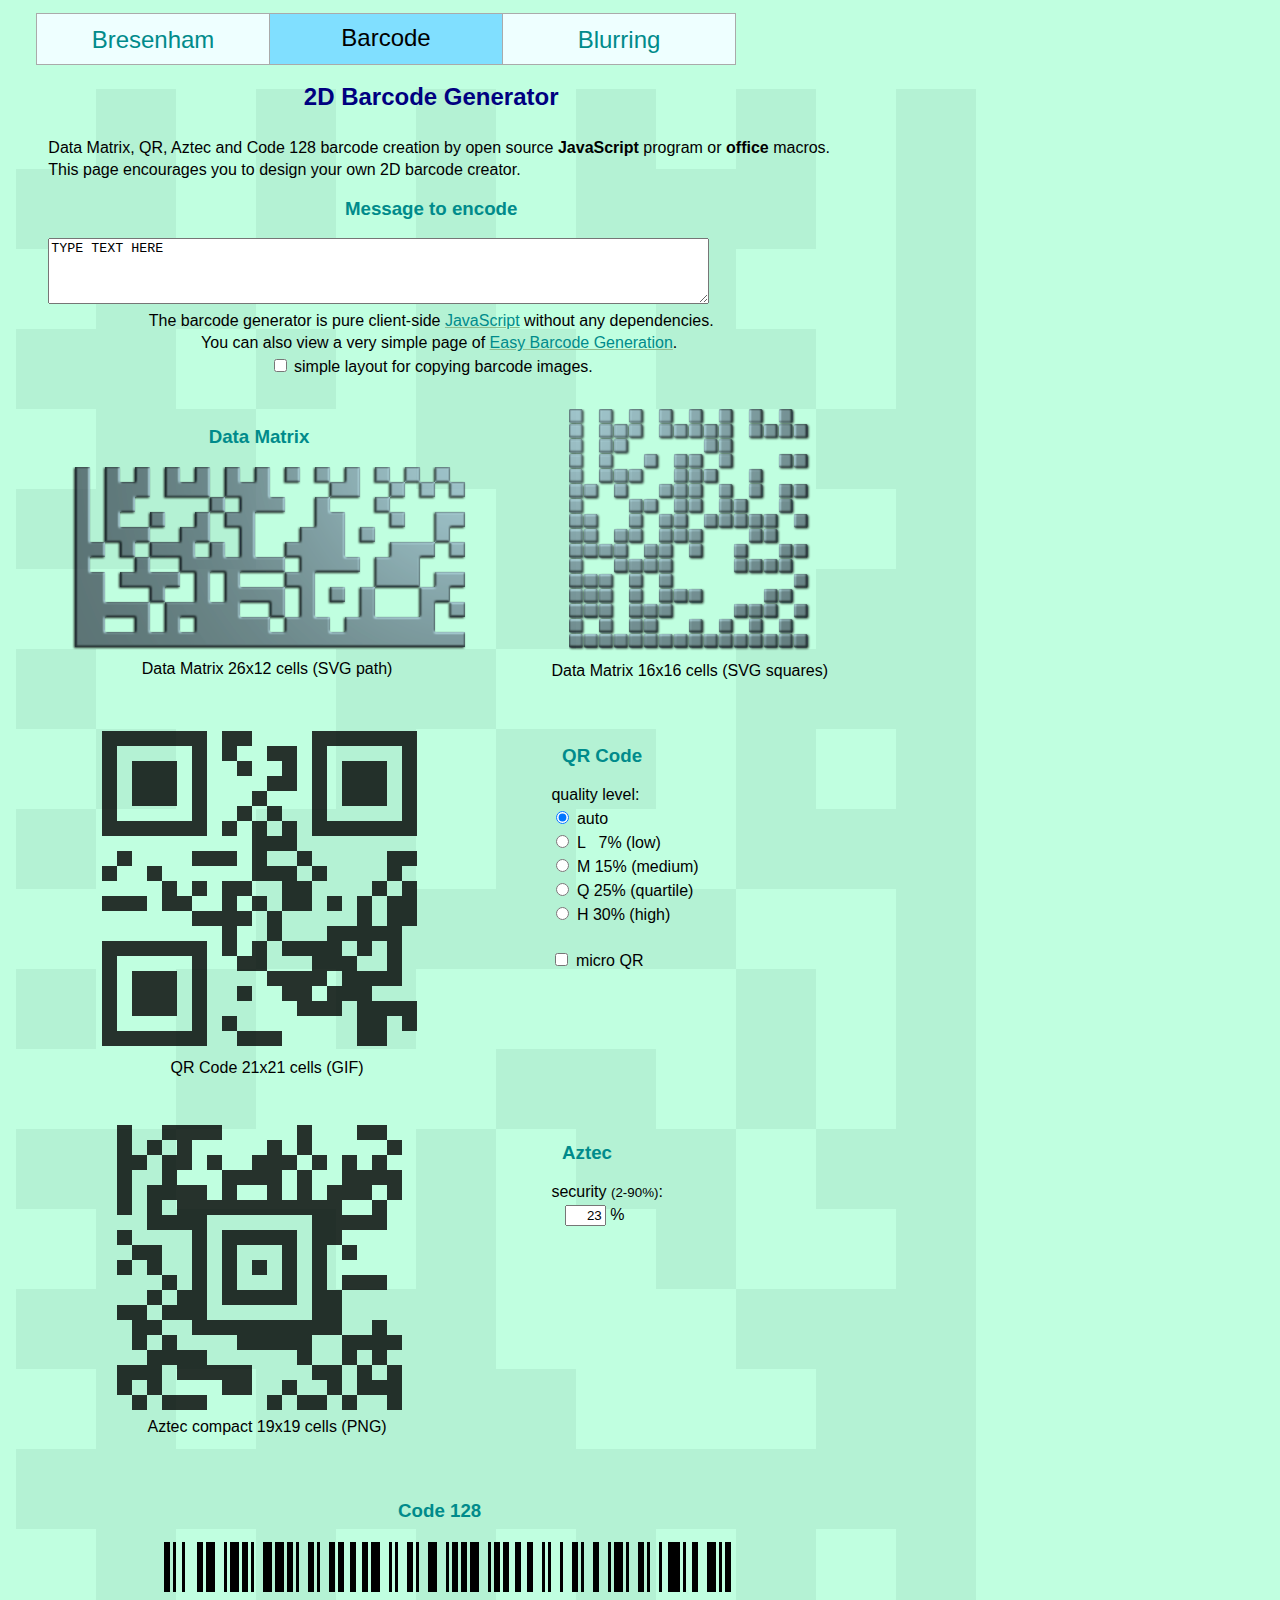
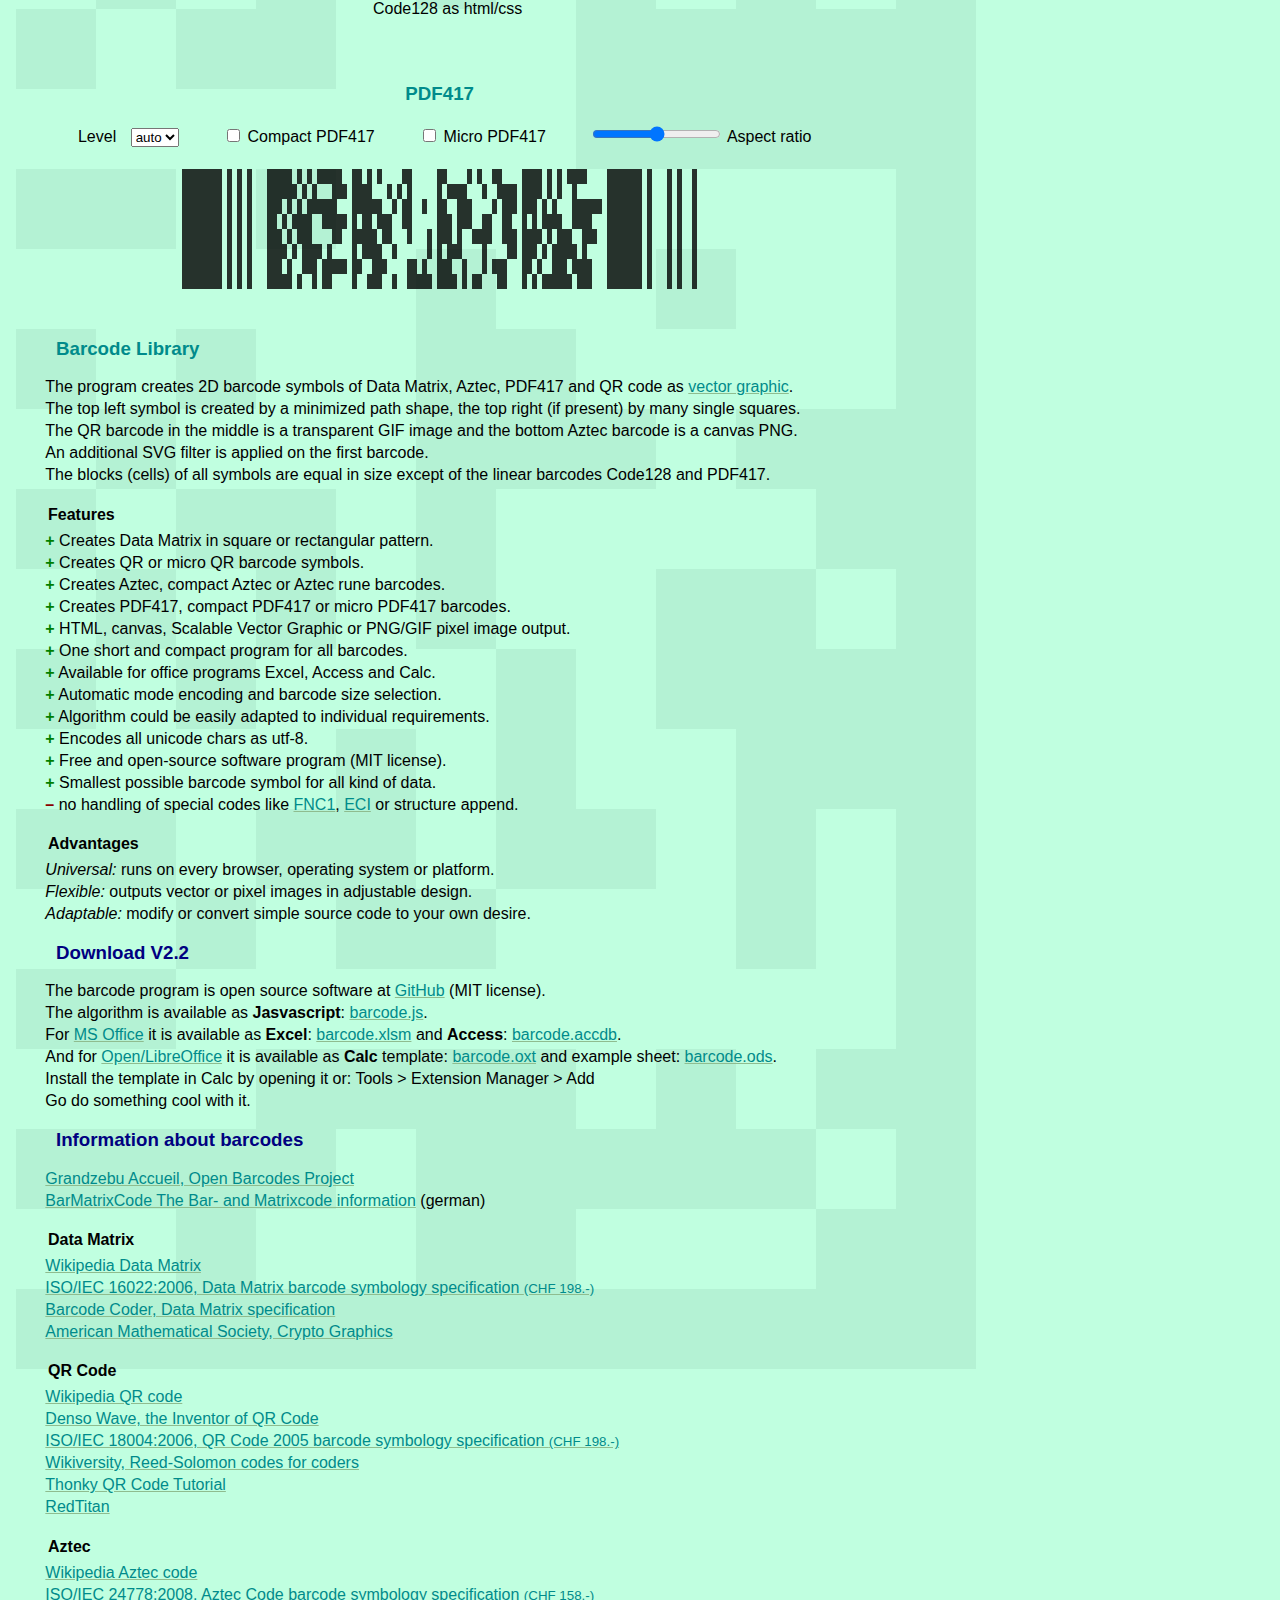
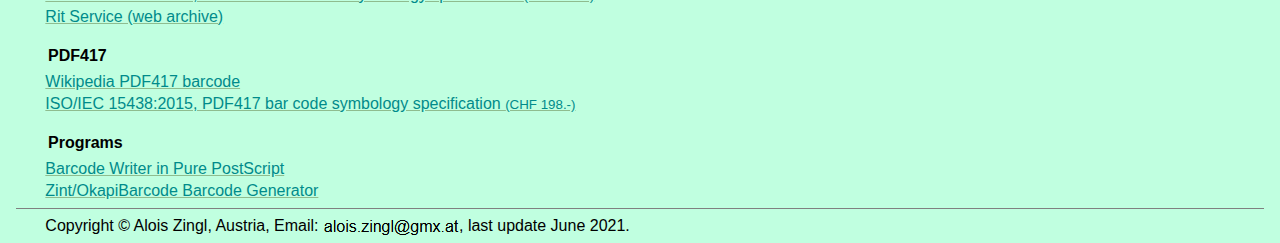
<file: index.html>
<!DOCTYPE HTML>
<html>
<head>
  <meta http-equiv="X-UA-Compatible" content="IE=edge" />
  <meta charset="utf-8" />
  <meta name="description" content="Official documentation for JSDoc 3.">
  <meta name="keywords" content= "bar code, barcode, 2D, symbol, data matrix, QR, micro QR, Aztec, Code 128, PDF417, program, open source, public domain, free software, SVG, GIF, javascript" />

  <script type="text/javascript" src="barcode.js"></script>
  <script type="text/javascript" src="kanji.js"></script> <!-- unicode conversion string, omit if kanji encoding in QRCode isn't needed -->
  <link rel="Stylesheet" type="text/css" href="barcode.css" />
  <link rel="SHORTCUT ICON" href="favicon.ico" />
  <style>
  
	[tabs] {
		display: flex;
		position: fixed;
		z-index:2;
		padding: 0px;
		font-size: 1em;
		padding: 5px 20px;
		width: 700px;
		border-right:0px;
	}
	[tabs] > * {
		flex:1;
		font-size: 1.5em;
		padding: 10px 20px;
		cursor: pointer;
		border: 1px solid #aaa;
		text-align: center;
		margin-top: -1px;
		border-right: 1px solid #aaa;
		background: #eff;
	}
	[tabs] > :hover {
		color: #036;
		background: #ccc;
	}
	[tabs] .active {
		background: #80DFFF;
		cursor: auto;
		border-right:0px;
		border-left:0px;
	}
	[tabs] a {
		text-decoration: none;
	}
  </style>
  <script type="text/javascript">
	//<![CDATA[
	  window.onload = function() {    
		draw();
		ticktack(0);
		with (document.getElementById("[at]").firstChild.parentNode) {
			setAttribute("href", getAttribute("href").replace("qay", "@")); 
		}
	  }
		function Psns(ml) { return 'to:'+ ml + 'qay'; }
	  var s = 1; // scale
	  function ticktack(i) { // date/time as animated barcode background image
		var s = Math.min(800,document.body.clientWidth)/10, bg = i?back2:back1;
		bg.setAttribute('width', s*12);
		bg.setAttribute('height', s*38);
		bg = bg.firstElementChild;
		bg.firstElementChild.setAttribute("d",toPath(datamatrix(Date().substr(0,24), true)));
		bg.setAttribute('transform','scale('+s+') translate(0,37) rotate(-90)');
		back1.parentNode.style.transitionTimingFunction = "cubic-bezier(0.5,"+(1-i)+",1,1)";
		back2.parentNode.style.transitionTimingFunction = "cubic-bezier(0.5,"+i+",1,1)";
		back1.parentNode.style.opacity = 1-i;
		back2.parentNode.style.opacity = i;
		setTimeout(ticktack,1000,1-i);
	  }
	  function getText() { // encode chars >127 for reader conformity
			return unescape(encodeURIComponent(form.text.value)); // unicode to UTF-8
	  }
	  function draw() { // create rectangle Data Matrix as SVG path and squared as SVG squares
		var text = getText();
		var dm = datamatrix(text, true); // // call bar code function, return as matrix, try rectangular symbol
		if (svg2.childElementCount > 0) svg2.removeChild(svg2.lastElementChild); // delete old drawing
		if (dm.length == 0) { s = 2; tdm.innerHTML="Message too long for Data Matrix."; }
		else {
			tdm.innerHTML = 'Data Matrix '+dm[1].length+'x'+dm.length+' cells '+(form.bg.checked ? '(GIF)' : '(SVG path)');
			s = Math.floor((400+dm[1].length)/(dm[1].length+(form.bg.checked ? 5 : 1))); // scale
			svg.parentNode.setAttribute('height', s*dm.length+5);
			svg.parentNode.setAttribute('width', form.bg.checked ? 0 : s*dm[1].length+5);
			svg.parentNode.setAttribute('title', "Content: "+text);
			dmg1.src = toGif(dm,s,3,2);
			dmg1.style.width = form.bg.checked ? 'auto' : 0;
			dmg1.style.visibility = form.bg.checked ? 'visible' : 'hidden';
			dmg1.title = "Content: "+text;
			var g = toPath(form.bg.checked ? [[0]] : dm); // convert image to SVG path
			svg.firstElementChild.setAttribute('transform', 'scale(' + s + ')');
			svg.firstElementChild.setAttribute("d",g);
			if (dm[1].length > 4+dm.length) { // different width/height: draw both square and rectangular 
				g = document.createElementNS('http://www.w3.org/2000/svg','g');
				dm = datamatrix(text); // (optional) false = square symbol
				for (var y = 0; y < dm.length; y++)
					for (var x = 0; x < dm[y].length; x++)
						if (dm[y][x]) { // setCell as SVG rectangle
							var r = document.createElementNS('http://www.w3.org/2000/svg','rect');
							r.x.baseVal.value = x; r.y.baseVal.value = y;
							r.rx.baseVal.value = r.ry.baseVal.value = 0.1;
							r.width.baseVal.value = r.height.baseVal.value = 0.9;
							g.appendChild(r);
						}
				dmg2.src = toGif(datamatrix(text),s,3,2);
				dmg2.style.width = form.bg.checked ? 'auto' : 0;
				dmg2.title = "Content: "+text;
				g.setAttribute('transform', 'scale(' + s + ')'); // same cell size as rect
				svg2.parentNode.setAttribute('width', form.bg.checked ? 0 : dm[1].length*s+5);
				svg2.parentNode.setAttribute('visibility', !form.bg.checked ? 'visible' : 'hidden');
				svg2.parentNode.setAttribute('height', dm.length*s+5);
				svg2.parentNode.setAttribute('title', "Content: "+text);
				tdm2.innerHTML = 'Data Matrix '+dm[1].length+'x'+dm.length+' cells '+(form.bg.checked ? '(GIF)' : '(SVG squares)');
				svg2.appendChild(g);
			} else {
				tdm2.innerHTML = "";
				dmg2.style.width = 0;
			}
		}
		draw_qr();
		draw_aztec();
		draw_pdf();
		t128.innerHTML = toHtml([code128(text.substr(0,30))],[s/4|0,50]); // draw Code 128
	  }
	  function draw_pdf() {
		var text = getText(), t = 'f';
		var level = parseInt(document.pdf.level.value);
		var ratio = parseInt(document.pdf.ratio.value);
		if (document.pdf.micro.checked) t = "m";
		else if (document.pdf.compact.checked) t = "c";
		var pdf = pdf417(text,level,(ratio/32|0)+1,0,t); // call bar code function, return as matrix
		if (pdf.length > 0) 
			PDF417.src = toGif(pdf,[s/3|0,s],form.bg.checked ? 3 : 0,form.bg.checked ? 2 : 0); // draw PDF417
	  }
	  function draw_qr() { // create QR barcode as GIF image
		for (var i = 0; i < 4; i++) if (qr.qual[i].checked) break; // get quality level
		var r = quickresponse(form.text.value,document.qr.qual[i].value,qr.micro.checked?-3:1);
		if (r.length == 0) { alert("Message too long for QR!"); return; }
		tqr.innerHTML = (r.length < 20 ? 'Micro QR Code ' : 'QR Code ')+r.length+'x'+r.length+' cells (GIF)';
		gif.src = toGif(r,s,form.bg.checked ? 3 : 0,form.bg.checked ? 2 : 0); // BG transparent/white
		gif.title = "Content: "+getText();
	  }
	  function draw_aztec() { // create Aztec barcode as canvas
		var cvs = document.createElement('canvas'), ctx = cvs.getContext('2d');
		cvs.width = cvs.height = 900; ctx.fillStyle = 'white';
		if (form.bg.checked) ctx.fillRect(0,0,700,700); // white BG
		var b = form.bg.checked ? 20 : 0; // padding
		var dm = aztec(getText(),isNaN(fazt.sec.value)?23:fazt.sec.value); // setCell of array
		var i = dm.length;
		for (var y = 0; y < i; y++)
			for (var x = 0; x < dm[y].length; x++)
				if (dm[y][x]) ctx.rect(x*s+b,y*s+b,s,s); // setCell as SVG rectangle
		if (dm.length == 0) { alert("Message too long for Aztec!"); return; }
		tazt.innerHTML = 'Aztec '+(i < 12 ? 'rune ' : i < 28 ? 'compact ' : '')+i+'x'+i+' cells (PNG)';
		ctx.fillStyle = "#000"; ctx.fill(); 
		var tcvs = document.createElement('canvas'); // copy canvas
		tcvs.width = tcvs.height = i*s+2*b; // to crop image
		tcvs.getContext('2d').drawImage(cvs,0,0); 
		png.src = tcvs.toDataURL(); // set barcode image
		png.title = "Content: "+getText();
	  }
  //]]>
  </script>
  <title>Barcode</title>
</head>

<body>
		<div tabs class="bc"><a href="bresenham.html"><div>Bresenham</div></a>
		<div  class="active">Barcode</div><a href="blurring.html"><div >Blurring</div></a></div>
  <div style="position:absolute;z-index:-1;opacity:0;transition: opacity 0.5s ease-in-out;">
	<svg id=back1>
	  <g style="fill:#b4f2d4;"><path fill-rule="evenodd" /></g>
	  <desc>date/time animated barcode background</desc>
	</svg>
  </div>
  <div style="position:absolute;z-index:-1;opacity:0;transition: opacity 0.5s ease-in-out;">
	<svg id=back2>
	  <g style="fill:#b4f2d4;"><path fill-rule="evenodd" /></g>
	  <desc>date/time animated barcode background</desc>
	</svg>
  </div>
  <table>
	<tr>
	  <td>
		<h2 style="margin-top:3em">2D Barcode Generator</h2>
	  </td>
	</tr>
	<tr>
	  <td>
		<p>Data Matrix, QR, Aztec and Code 128 barcode creation by open source <b>JavaScript</b> program or <b>office</b> macros.</p>
		<p>This page encourages you to design your own 2D barcode creator.</p>
		<h3>Message to encode</h3>
		<form name="form">
		  <p><textarea name="text" cols="80" rows="4" title="type barcode text here" onkeyup="draw()">TYPE TEXT HERE</textarea></p>
		  <p><div id="remark" style="text-align: center">
			The barcode generator is pure client-side <a href="barcode.js" title="source code">JavaScript</a> without any dependencies.
		  </div></p>
		  <p style="text-align: center;">You can also view a very simple page of <a href="easybar.html">Easy Barcode Generation</a>.</p>
		  <p><div id="remark" style="text-align: center">
			 <label><input type="checkbox" name="bg" title="toggle view" onclick="draw()" /> simple layout for copying barcode images.</label>
		  </div></p>
		</form>
	  </td>
	</tr>
  </table>
  <table cellpadding="20">
	<tr>
	  <td>
		<h3>Data Matrix</h3>
		<p style="text-align: center;"><img id="dmg1" class="bar" />
		<svg xmlns="http://www.w3.org/2000/svg" xmlns:xlink="http://www.w3.org/1999/xlink">
		<desc>Data Matrix barcode</desc>
		 <g id=svg filter="url(#filter)" class=bar transform="translate(3,0)"><path fill-rule="evenodd" /></g>
		 <defs><filter id=filter ><feGaussianBlur in="SourceAlpha" stdDeviation=1 result="blur"/>
		  <feOffset in="blur" dx=-1 dy=1 result="offset"/>
		  <feSpecularLighting in="blur" surfaceScale=1 specularConstant=.8 specularExponent=10 lighting-color=#acd result="spec">
			<fePointLight x=400 y=-20 z=200 /></feSpecularLighting>
		  <feComposite in="spec" in2="SourceAlpha" operator="in" result="comp"/>
		  <feComposite in="SourceGraphic" in2="comp" operator="arithmetic" k2=1 k3=1 result="lit"/>
		  <feMerge><feMergeNode in="offset"/><feMergeNode in="lit"/></feMerge>
		</filter></defs></svg></p>
		<p id="tdm" style="text-align: center;">Data Matrix</p><noscript><b>! please enable javascript !</b></noscript>
	  </td>
	  <td style="text-align:center;vertical-align:bottom">
		<p style="text-align: center;"><img id="dmg2" class="bar" />
		<svg title="SVG rect" xmlns="http://www.w3.org/2000/svg" xmlns:xlink="http://www.w3.org/1999/xlink">
		  <desc>Data Matrix bar code</desc>
		  <g id=svg2 filter="url(#filter2)" class=bar><path></path></g>
		 <defs><filter id=filter2 ><feGaussianBlur in="SourceAlpha" stdDeviation=1 result="blur"/>
		  <feOffset in="blur" dx=1 dy=1 result="offset"/>
		  <feSpecularLighting in="blur" surfaceScale=1 specularConstant=.8 specularExponent=10 lighting-color=#acd result="spec">
			<fePointLight x=-10 y=-20 z=200 /></feSpecularLighting>
		  <feComposite in="spec" in2="SourceAlpha" operator="in" result="comp"/>
		  <feComposite in="SourceGraphic" in2="comp" operator="arithmetic" k2=1 k3=1 result="lit"/>
		  <feMerge><feMergeNode in="offset"/><feMergeNode in="lit"/></feMerge>
		</filter></defs></svg></p>
		<p id="tdm2" style="text-align: center;">Data Matrix</p>
	  </td>
	</tr>
	<tr>
	  <td align=center>
		<img id="gif" class="bar" alt="QR barcode" style="padding:5px" />
		<p id="tqr" style="text-align: center;">QR barcode</p>
	  </td>
	  <td valign="top">
		<h3 style="text-align:left;text-indent:40px;">QR Code</h3>
		<form name="qr">
		  <p>quality level:</p>
		  <p><label><input type="radio" name="qual" value="A" title="auto" checked="checked" onclick="draw_qr()" /> auto</label></p>
		  <p><label><input type="radio" name="qual" value="L" title="low" onclick="draw_qr()" /> L &nbsp; 7% (low)</label></p>
		  <p><label><input type="radio" name="qual" value="M" title="medium" onclick="draw_qr()" /> M 15% (medium)</label></p>
		  <p><label><input type="radio" name="qual" value="Q" title="quartile" onclick="draw_qr()" /> Q 25% (quartile)</label></p>
		  <p><label><input type="radio" name="qual" value="H" title="high" onclick="draw_qr()" /> H 30% (high)</label></p>
		  <p><br /></p>
		  <p><label><input type="checkbox" name="micro" title="micro QR" onclick="draw_qr()"  /> micro QR</label></p>
		</form>
	  </td>
	</tr>
	<tr>
	  <td align=center>
		<div style="overflow:hidden;"><img id="png" class="bar" alt="Aztec barcode" /></div>
		<p id="tazt" style="text-align: center;">Atzec</p>
	  </td>
	  <td style="vertical-align:top">
		<h3 style="text-align:left;text-indent:40px;">Aztec</h3>
		<form id="fazt">
		  <p>security <small>(2-90%)</small>:</p>
		  <p>&nbsp;&nbsp;&nbsp;<input name="sec" type="text" title="percentage of checkwords" size="2" maxlength="2" value="23"
		  onkeyup="draw_aztec()" /> %</p>
		</form>
	  </td>
	</tr>
	<tr>
	  <td colspan=2>
		<h3>Code 128</h3>
		<p id='t128' style="text-align: center;"></p>
		<p id="p128" style="text-align: center;">Code128 as html/css</p>
	  </td>
	</tr>
	<tr>
	  <td colspan=2>
		<h3>PDF417</h3>
		<form onchange="draw_pdf()" name="pdf" style="text-align: center; text-indent: 0;">
		  <label style=" padding: 10px; ">Level</label>
		  <select id="level" name="level" >
			<option value="auto">auto</option><option value="0">0</option><option value="1">1</option>
			<option value="2">2</option><option value="3">3</option><option value="4">4</option>
			<option value="5">5</option><option value="6">6</option><option value="7">7</option>
		  </select>
		  <label style=" padding: 20px; "></label>
		  <label><input type="checkbox" name="compact" id="compact" value="c" title="compact" onclick="document.pdf.micro.checked=false;draw()" /> Compact PDF417</label>
		  <label style=" padding: 40px; "><input type="checkbox" name="micro" id="micro" value="m" title="micro" onclick="document.pdf.compact.checked=false;draw()" /> Micro PDF417</label>
		  <input type="range" id="ratio" value="50"> Aspect ratio  
		</form><br>
		<p style="text-align: center; text-indent: 0; "><img id='PDF417' class="bar" alt="PDF417 barcode"  /></p>
	  </td>
	</tr>
  </table>

  <h3 style="text-align:left;text-indent:40px;">Barcode Library</h3>
  <p>The program creates 2D barcode symbols of Data Matrix, Aztec, PDF417 and QR code as 
	<a href= "https://en.wikipedia.org/wiki/Scalable_Vector_Graphics">vector graphic</a>.</p>
  <p>The top left symbol is created by a minimized path shape, the top right (if present) by many single squares.</p>
  <p>The QR barcode in the middle is a transparent GIF image and the bottom Aztec barcode is a canvas PNG.</p>
  <p>An additional SVG filter is applied on the first barcode.</p>
  <p>The blocks (cells) of all symbols are equal in size except of the linear barcodes Code128 and PDF417.</p>

  <h4>Features</h4>
  <p><b style="color:green">+</b> Creates Data Matrix in square or rectangular pattern.</p>
  <p><b style="color:green">+</b> Creates QR or micro QR barcode symbols.</p>
  <p><b style="color:green">+</b> Creates Aztec, compact Aztec or Aztec rune barcodes.</p>
  <p><b style="color:green">+</b> Creates PDF417, compact PDF417 or micro PDF417 barcodes.</p>
  <p><b style="color:green">+</b> HTML, canvas, Scalable Vector Graphic or PNG/GIF pixel image output.</p>
  <p><b style="color:green">+</b> One short and compact program for all barcodes.</p>
  <p><b style="color:green">+</b> Available for office programs Excel, Access and Calc.</p>
  <p><b style="color:green">+</b> Automatic mode encoding and barcode size selection.</p>
  <p><b style="color:green">+</b> Algorithm could be easily adapted to individual requirements.</p>
  <p><b style="color:green">+</b> Encodes all unicode chars as utf-8.</p>
  <p><b style="color:green">+</b> Free and open-source software program (MIT license).</p>
  <p><b style="color:green">+</b> Smallest possible barcode symbol for all kind of data.</p>
  <p><b style="color:darkred">&#8211;</b> no handling of special codes like 
	<a href= "https://en.wikipedia.org/wiki/GS1-128">FNC1</a>, <a href= "https://en.wikipedia.org/wiki/Extended_Channel_Interpretation">ECI</a> or structure append.</p>

  <h4>Advantages</h4>
  <p><i>Universal:</i> runs on every browser, operating system or platform.</p>
  <p><i>Flexible:</i> outputs vector or pixel images in adjustable design.</p>
  <p><i>Adaptable:</i> modify or convert simple source code to your own desire.</p>

  <h3 style="text-align:left;text-indent:40px;color:navy">Download V2.2</h3>
  <p>The barcode program is open source software at <a href="https://github.com/zingl/2D-Barcode/">GitHub</a> (MIT license).</p>
  <p>The algorithm is available as <b>Jasvascript</b>: <a href="barcode.js">barcode.js</a>.</p>
  <p>For <a href="https://office.microsoft.com/">MS Office</a> it is available as <b>Excel</b>: 
	<a href="https://github.com/zingl/2D-Barcode/raw/master/barcode.xlsm">barcode.xlsm</a> and <b>Access</b>: 
	<a href="https://github.com/zingl/2D-Barcode/raw/master/barcode.accdb">barcode.accdb</a>.</p>
  <p>And for <a href="https://www.libreoffice.org/">Open/LibreOffice</a> it is available as <b>Calc</b>
	template: <a href="https://github.com/zingl/2D-Barcode/raw/master/barcode.oxt">barcode.oxt</a> 
	and example sheet: <a href="https://github.com/zingl/2D-Barcode/raw/master/barcode.ods">barcode.ods</a>.</p>
  <p>Install the template in Calc by opening it or: Tools > Extension Manager > Add </p>
  <p>Go do something cool with it.</p>

  <h3 style="text-align:left;text-indent:40px;color:navy;">Information about barcodes</h3>
  <p><a href="https://grandzebu.net/informatique/codbar-en/codbar.htm">Grandzebu Accueil, Open Barcodes Project</a></p>
  <p><a href="https://barmatrixcode.de/">BarMatrixCode The Bar- and Matrixcode information</a> (german)</p>

   <h4>Data Matrix</h4>
  <p><a href="https://en.wikipedia.org/wiki/Data_Matrix">Wikipedia Data Matrix</a></p>
  <p><a href="https://www.iso.org/iso/catalogue_detail.htm?csnumber=44230">ISO/IEC 16022:2006, 
	Data Matrix barcode symbology specification <small>(CHF 198.-)</small></a></p>
  <p><a href="https://barcode-coder.com/en/datamatrix-specification-104.html">Barcode Coder, Data Matrix specification</a></p>
  <p><a href="https://www.ams.org/samplings/feature-column/fcarc-data-matrix">American Mathematical Society, Crypto Graphics</a></p>

  <h4>QR Code</h4>
  <p><a href="https://en.wikipedia.org/wiki/QR_code">Wikipedia QR code</a></p>
  <p><a href="https://www.qrcode.com/en/index.html">Denso Wave, the Inventor of QR Code</a></p>
  <p><a href="https://www.iso.org/iso/catalogue_detail?csnumber=43655">ISO/IEC 18004:2006, 
	QR Code 2005 barcode symbology specification <small>(CHF 198.-)</small></a></p>
  <p><a href="https://en.wikiversity.org/wiki/Reed%E2%80%93Solomon_codes_for_coders">Wikiversity, Reed-Solomon codes for coders</a></p>
  <p><a href="https://www.thonky.com/qr-code-tutorial/">Thonky QR Code Tutorial</a></p>
  <p><a href="https://www.pclviewer.com/QRCODE.html">RedTitan</a></p>

  <h4>Aztec</h4>
  <p><a href="https://en.wikipedia.org/wiki/Aztec_Code">Wikipedia Aztec code</a></p>
  <p><a href="https://www.iso.org/iso/iso_catalogue/catalogue_tc/catalogue_detail.htm?csnumber=41548">ISO/IEC 24778:2008, 
	Aztec Code barcode symbology specification <small>(CHF 158.-)</small></a></p>
  <p><a href="https://web.archive.org/web/20090912225404/http://www.ritservice.ru/products/aps/aztece.asp">Rit Service (web archive)</a></p>

  <h4>PDF417</h4>
  <p><a href="https://en.wikipedia.org/wiki/PDF417">Wikipedia PDF417 barcode</a></p>
  <p><a href="https://www.iso.org/standard/65502.html">ISO/IEC 15438:2015, 
	PDF417 bar code symbology specification <small>(CHF 198.-)</small></a></p>

  <h4>Programs</h4>
  <p><a href="https://bwipp.terryburton.co.uk/">Barcode Writer in Pure PostScript</a></p>
  <p><a href="http://zint.org.uk/">Zint/OkapiBarcode Barcode Generator</a></p>
  <hr noshade="noshade" size="1" />
  <p>Copyright &#169; Alois Zingl, Austria, Email: <script type="text/javascript">
	//<![CDATA[
	var r = "&#46at";
	document.write('<a title="Send mail!" id="[at]" href="m' + 'ail'+ Psns('alois.zingl') + 
		"gmx" + r + '"><img align="absbottom" src="email.gif" border="0"><\/a>');
	//]]>
  </script><noscript><img align="absbottom" src="email.gif" /></noscript>, last update June 2021.</p>
</body>
</html>
</file>
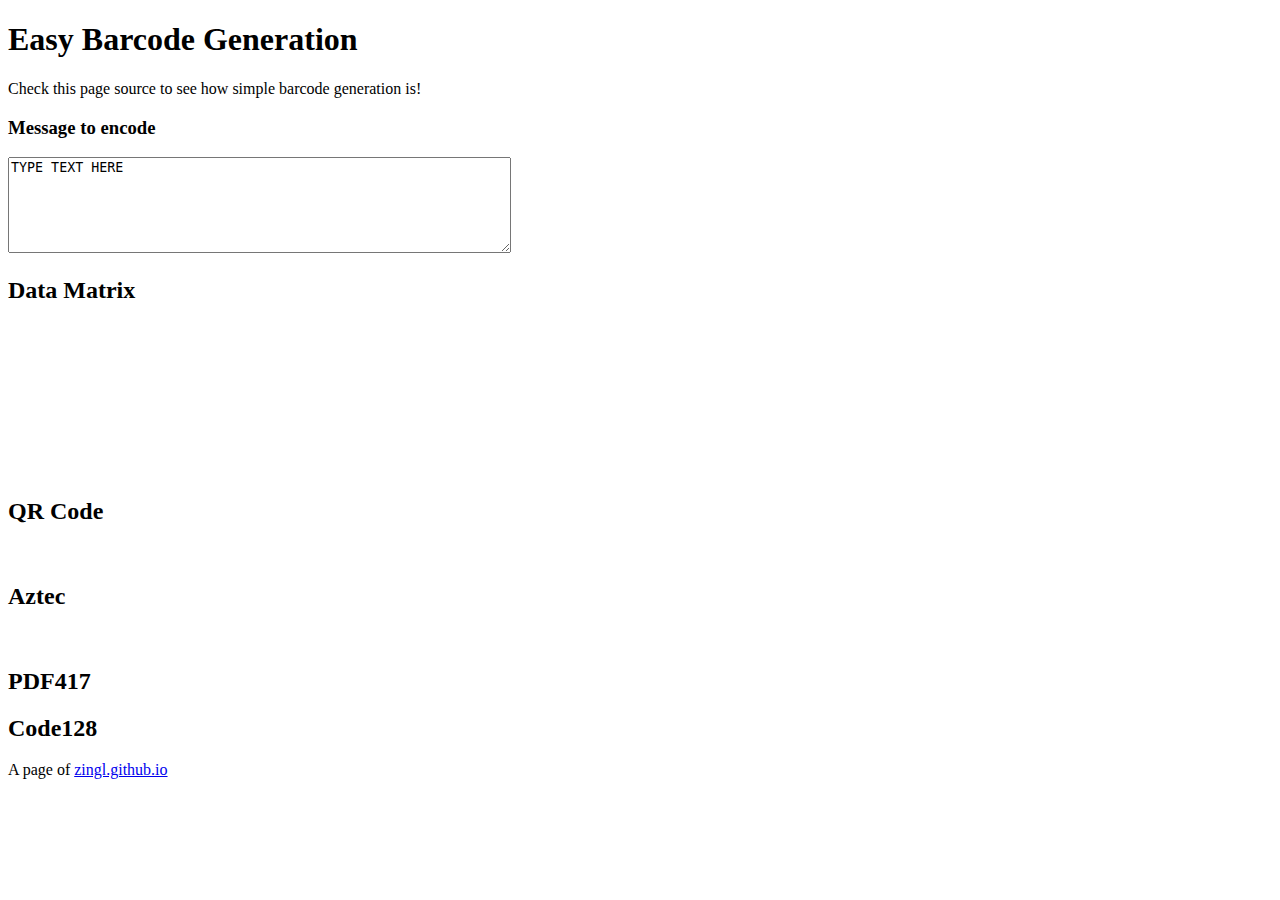
<file: easy.html>
<!DOCTYPE HTML>
<html>
<head>
  <meta http-equiv="X-UA-Compatible" content="IE=edge" />
  <meta charset="utf-8" />
  <title>Barcode</title>
  
  <script type="text/javascript" src="barcode.js"></script>
  <script type="text/javascript">
	window.onload = function() { 
		var text = unescape(encodeURIComponent(form.text.value)); // unicode chars to utf-8
		
		// DataMatrix in SVG
		var path = toPath(toMatrix(datamatrix, text, true)); // get svg path of Data Matrix
		svg.replaceChild(path,svg.firstElementChild); // replace drawing
		svg.parentNode.setAttribute("style","height:"+svg.getBBox().height*6+"px"); // adjust size
		
		// QRCode in GIF
		qr.src = toGif(quickresponse(text),6); // matrix as gif
		
		// Aztec in GIF
		azt.src = toGif(toMatrix(aztec,text),6); // setCell of aztec to matrix as gif

		// PDF417 in HTML/CSS
		pdf.innerHTML = toHtml(pdf417(text),[4,10]); // matrix to HTML/CSS
		
		// Code128 in HTML/CSS
		c128.innerHTML = toHtml([code128(text)],[3,60]); // make 2D matrix of array for toHtml
	}
  </script>  
</head>
<body>
	<h1>Easy Barcode Generation</h1>
	
	<p>Check this page source to see how simple barcode generation is!</p>

	<h3>Message to encode</h3>
	<form name="form">
	  <p><textarea name="text" cols="60" rows="6" title="type barcode text here" onkeyup="window.onload()">TYPE TEXT HERE</textarea></p>
	</form>

	<h2>Data Matrix</h2>
	<svg><g id=svg transform="scale(6)"><path></path></g></svg>
	
	<h2>QR Code</h2>
		<img id="qr" />
	
	<h2>Aztec</h2>
		<img id="azt" />
	
	<h2>PDF417</h2>
		<p id="pdf"></p>

	<h2>Code128</h2>
		<p id="c128"></p>

	<p>A page of <a href="https://zingl.github.io/">zingl.github.io</a></p>
</body>
</html>
</file>
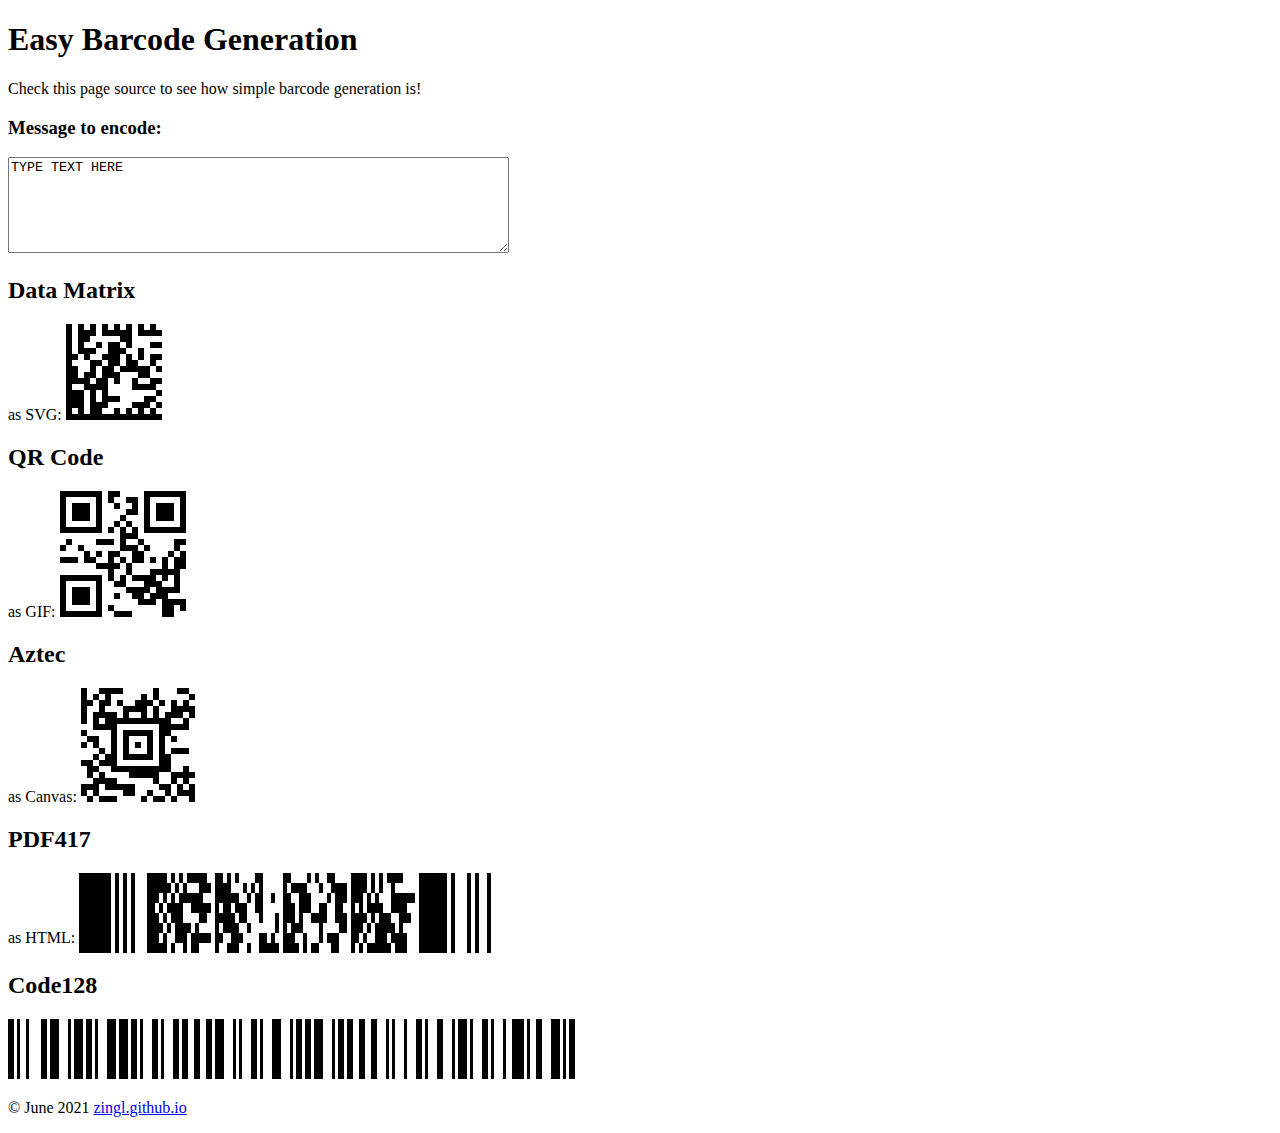
<file: easybar.html>
<!DOCTYPE HTML>
<html>
<head>
  <meta charset="utf-8" />
  <meta name="description" content="Simple barcode generation demo.">
  <title>Barcode</title>
  <script type="text/javascript" src="barcode.js"></script>
  <script type="text/javascript">
	function barcode() { 
		var text = unescape(encodeURIComponent(form.text.value)); // unicode chars to utf-8
		
		// DataMatrix in SVG
		path.setAttribute('d',toPath(datamatrix(text))); // matrix as svg path
		svg.setAttribute('style','height:'+svg.getBBox().height+'px'); // scale height
		
		// QRCode in GIF
		gif.src = toGif(quickresponse(text),6); // matrix as gif
		
		// Aztec in canvas
		var ctx = canvas.getContext('2d'), mat = aztec(text);
		canvas.height = mat.length*6; ctx.scale(6,6); // scale height
		ctx.fill(new Path2D(toPath(mat))); // matrix as canvas

		// PDF417 in HTML/CSS
		pdf.innerHTML = toHtml(pdf417(text),[4,10]); // matrix as HTML/CSS
		
		// Code128 in HTML/CSS
		c128.innerHTML = toHtml([code128(text)],[3,60]); // array to matrix for toHtml
	}
  </script>  
</head>
<body onload="barcode()">
	<h1>Easy Barcode Generation</h1>
	
	<p>Check this page source to see how simple barcode generation is!</p>

	<h3>Message to encode:</h3>
	<form name="form">
	  <p><textarea name="text" cols="60" rows="6" title="type barcode text here" onkeyup="barcode()">TYPE TEXT HERE</textarea></p>
	</form>

	<h2>Data Matrix</h2>
	as SVG: <svg id="svg"><path id="path" transform="scale(6)" /></svg>
	
	<h2>QR Code</h2>
	as GIF: <img id="gif" />
	
	<h2>Aztec</h2>
	as Canvas: <canvas id="canvas"></canvas>
	
	<h2>PDF417</h2>
	as HTML: <span id="pdf"></span>

	<h2>Code128</h2>
	<p id="c128"></p>

	<p>&copy; June 2021 <a href="https://zingl.github.io/">zingl.github.io</a></p>
</body>
</html>
</file>
<file: barcode.css>
body {
  margin-left: 1em;
  margin-right: 1em;
  font-family: sans-serif;
  background-color: #C0FFE0;
}

a { text-decoration-color: DarkSeaGreen;}
a:link { color: darkcyan;  }
a:visited { color: #004080; }
a:active { color: black; }
a:hover { text-decoration:underline; }

img { border:0; }

H1 {
  margin:0pt;
  visibility: hidden;
  text-align: center;
  color: dimgray;
  text-align: center;
  font-family: sans-serif;
  font-size: 1px;
  font-weight: bold;
}

H2 {
  text-align: center;
  color: navy;
  font-size: x-large;
  font-family: sans-serif;
}

H3 {
  text-align: center;
  color: darkcyan;
  font-family: sans-serif;
}

H3.h2 {
  text-align: center;
  color: darkcyan;
  font-size: large;
  font-family: sans-serif;
}

H4 {
  font-family: sans-serif;
  text-indent: 2em;
  margin-bottom: 0.5em;
}

H5 {
  text-align: left;
  color: dimgray;   
  font-weight: normal; 
  font-size: small; 
  font-family: sans-serif;
  text-indent: -2em;
  margin-left: 2em;
}


H6 {
  text-align: center;
}

H7 {
  text-align: center;
  visibility: hidden;
  font-size: large;
}

UL {
  font-family: sans-serif;
  list-style-type: square;
}

LI {
  font-family: sans-serif;
  list-style-type: square;
}

DD {
  font-style: italic;
  font-family: sans-serif;
}


EM {
  color: darkred;
  font-family: sans-serif;
}

DIV {
  margin-top: 1pt;
  font-family: sans-serif;
}

p {
  margin: 10pt;
  margin-top: 3pt;
  margin-bottom: 3pt;
  text-indent: 1em;
  text-align: justify;
  font-family: sans-serif;
}

p.POEM {
  text-indent: 0pt;
  margin-left: 10%;
  margin-top: 1em;
  font-family: sans-serif;
}

p.VERS {
  color: #000080;
  text-indent: 0em;
  margin-left: 10%;
  margin-right: 5%;
  margin-top: 0.5em;
  margin-bottom: 0.5em;
  font-family: sans-serif;
  font-size: x-small;
} 

p#link {   text-indent: 0em; 
  text-align: left;
  margin-left: 0pt;
}

#link { /* Link zu den Kapiteln ist grau anstatt blau */
  color: dimgray;   
}

#linkp { /* Link zu den Psalmen besteht aus 5 Buechern/Absaetzen ohne Abstaende */
  color: dimgray;   
  margin-top: 2pt;
  margin-bottom: 2pt;
}

#inhalt { /* Link zu den Buechern */
  text-align: left;
  font-weight: normal; 
  font-size: small; 
  font-family: sans-serif;
}

#bibel { /* Link zur Bibel-Hauptseite */
  text-align: center;
  color: darkcyan;
  font-size: large;
}

table {
  cellspacing: 0;
  cellpadding: 0;
}

.a:link {
  text-align: left;
  color: darkred;
  font-family: sans-serif;
}

.a:visited {
  text-align: left;
  color: darkgreen;
  font-family: sans-serif;
}

SPAN.VERS {
  color: darkgreen;
  font-size: smaller;
  vertical-align: top;
}

.HIDDEN {
  display: none;
  font-family: sans-serif;
}

.CENTER {
  text-align: center;
  font-family: sans-serif;
}

.vers1 { /* der 1. Vers hat keine Einrueckung */
  text-indent: 0pt;
  text-align: justify;
}

.chapter {
  text-indent: 0pt;
  color: gray;
  font-family: 'Times New Roman MT Extra Bold','Times New Roman',Times,sans-serif;
  font-size: x-large;
  font-weight: bold;
  border-spacing: 0px;
  float:left; 

  margin-top: 2px; 
  margin-right: 2px; 
  margin-bottom: -3px;
  padding-right: 0pt;
  line-height: 20pt;
}
.bar {
  fill:#001;
  opacity: 0.8;
}
input {
  text-align:right;
}
pre, code {
	font-size: 0.9em;
	padding-left:2em;
    font-family: Consolas, Menlo, Monaco, Lucida Console, Liberation Mono, DejaVu Sans Mono, Bitstream Vera Sans Mono, Courier New, monospace, serif;
}
</file>
